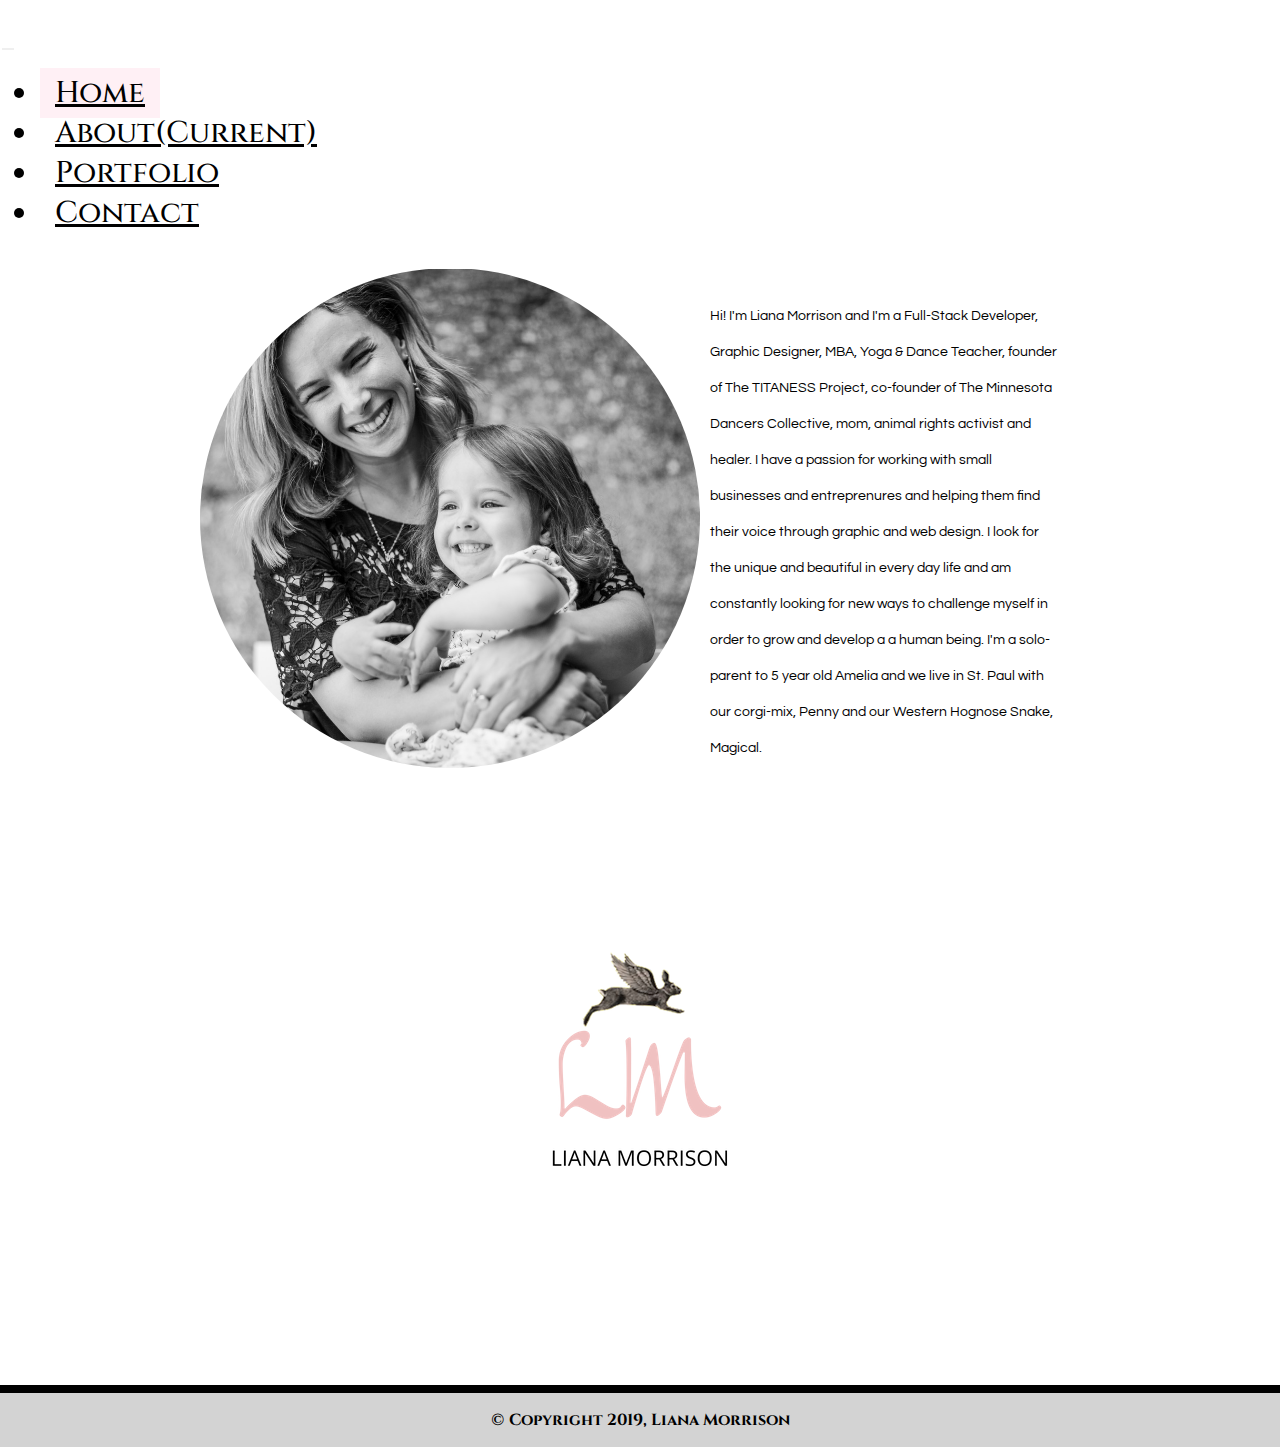
<file: about.html>
<!DOCTYPE html>
<html lang="en-us">
<head>
 <meta charset="UTF-8">
 <meta name="viewport" content="width=device-width, initial-scale=1, shrink-to-fit=no">
  <title>My Portfolio</title>
  <link rel="stylesheet" type="text/css" href="assets/style.css"/>
  <link rel="stylesheet" href="https://stackpath.bootstrapcdn.com/bootstrap/4.2.1/css/bootstrap.min.css" integrity="sha384-GJzZqFGwb1QTTN6wy59ffF1BuGJpLSa9DkKMp0DgiMDm4iYMj70gZWKYbI706tWS" crossorigin="anonymous">
  <link href="https://fonts.googleapis.com/css?family=Cinzel|Cinzel+Decorative" rel="stylesheet">
  <link href="https://fonts.googleapis.com/css?family=Questrial&display=swap" rel="stylesheet">
</head>
<body>
    <header>

        </div>
                <nav class="navbar navbar-expand-lg navbar-light">
                        <a class="navbar-brand">
                            </a>
                        <button class="navbar-toggler" type="button" data-toggle="collapse" data-target="#navbarSupportedContent" aria-controls="navbarSupportedContent" aria-expanded="false" aria-label="Toggle navigation">
                          <span class="navbar-toggler-icon"></span>
                        </button>
                      
                        <div class="collapse navbar-collapse" id="navbarSupportedContent">
                          <ul class="navbar-nav ml-lg-auto">
                            <li class="nav-item active">
                              <a class="nav-link" href="index.html">Home</a>
                            </li>
                            <li class="nav-item">
                                <a class="nav-link" href="#">About<span class="sr-only">(current)</span></a>
                            </li>
                            <li class="nav-item">
                                    <a class="nav-link" href="portfolio.html">Portfolio</a>  
                                  </li>
                             <li class="nav-item">
                              <a class="nav-link" href="contact.html">Contact</a>
                                 </li>
                          </ul>
                      </nav>
                      </div>
    </header>
   
    <div class="container">
    <div class="row">
    <!--Bio Description-->
    <div class="content">
        <br>
        <br>
         <h1>About Liana Morrison</h1>   
         <HR>
         <br>
           <!--Fix the image so its centered-->
                    <img class="img-fluid" src="assets/images/bio-image.png" alt="Liana Morrison">
                    <p class = "bio" style ="margin-top: 25px" >
                        Hi! I'm Liana Morrison and I'm a Full-Stack Developer, Graphic Designer, MBA, Yoga & Dance Teacher,
                        founder of The TITANESS Project, co-founder of The Minnesota Dancers Collective, mom, animal rights activist 
                        and healer.
                        I have a passion for working with small businesses and entreprenures and helping them find their voice 
                        through graphic and web design. 
                        I look for the unique and beautiful in every day life and am constantly looking for new ways to challenge myself
                        in order to grow and develop a a human being. 
                        I'm a solo-parent to 5 year old Amelia and we live in St. Paul with our corgi-mix, Penny and our Western Hognose Snake, Magical.
                        <div class = "">
                        <img src = "assets/images/signature-logo.png" alt = "signature">             
                    </p>   
                    </div>
        </div>
        </div>
        </div>


<footer class="footer">
    <p>&copy; Copyright 2019, Liana Morrison</p>
</footer>
<script src="https://code.jquery.com/jquery-3.3.1.slim.min.js" 
integrity="sha384-q8i/X+965DzO0rT7abK41JStQIAqVgRVzpbzo5smXKp4YfRvH+8abtTE1Pi6jizo" 
crossorigin="anonymous"></script>
<script src="https://cdnjs.cloudflare.com/ajax/libs/popper.js/1.14.6/umd/popper.min.js" 
integrity="sha384-wHAiFfRlMFy6i5SRaxvfOCifBUQy1xHdJ/yoi7FRNXMRBu5WHdZYu1hA6ZOblgut" 
\crossorigin="anonymous"></script>
<script src="https://stackpath.bootstrapcdn.com/bootstrap/4.2.1/js/bootstrap.min.js" 
integrity="sha384-B0UglyR+jN6CkvvICOB2joaf5I4l3gm9GU6Hc1og6Ls7i6U/mkkaduKaBhlAXv9k" 
crossorigin="anonymous"></script>
</body>
</html>
</file>
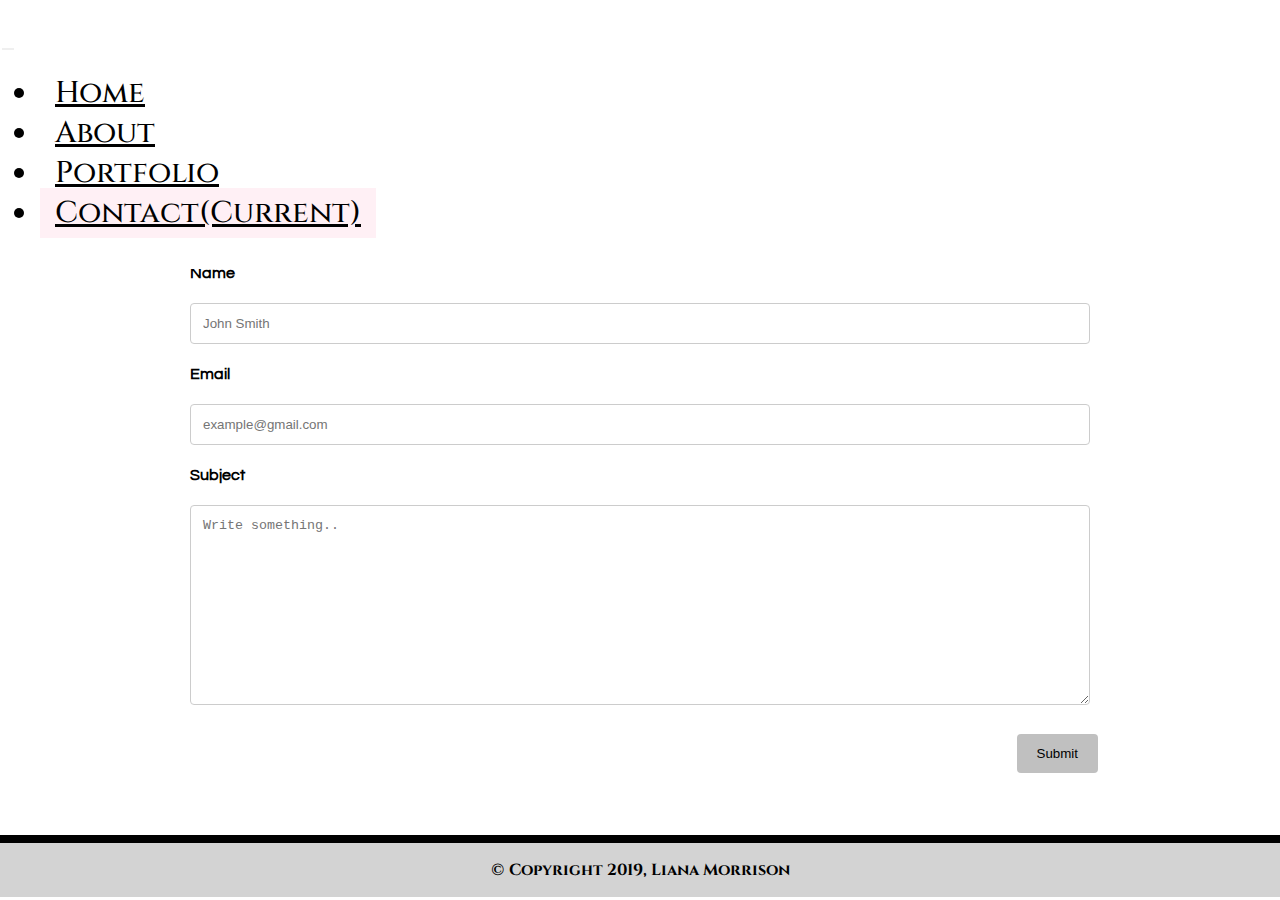
<file: contact.html>
<!DOCTYPE html>
<html lang="en-us">

<head>
    <meta charset="UTF-8">
    <meta name="viewport" content="width=device-width, initial-scale=1, shrink-to-fit=no">
    <title>My Portfolio</title>
    <link rel="stylesheet" type="text/css" href="assets/style.css"/>
    <link rel="stylesheet" href="https://stackpath.bootstrapcdn.com/bootstrap/4.2.1/css/bootstrap.min.css" integrity="sha384-GJzZqFGwb1QTTN6wy59ffF1BuGJpLSa9DkKMp0DgiMDm4iYMj70gZWKYbI706tWS" crossorigin="anonymous">
    <link href="https://fonts.googleapis.com/css?family=Cinzel|Cinzel+Decorative" rel="stylesheet">
    <link href="https://fonts.googleapis.com/css?family=Questrial&display=swap" rel="stylesheet">
</head>

<body>
    <header>
         <nav class="navbar navbar-expand-lg navbar-light">
          <a class="navbar-brand"></a>
         <button class="navbar-toggler" type="button" data-toggle="collapse" data-target="#navbarSupportedContent" aria-controls="navbarSupportedContent" aria-expanded="false" aria-label="Toggle navigation">
          <span class="navbar-toggler-icon"></span>
          </button>
                      
        <div class="collapse navbar-collapse" id="navbarSupportedContent">
         <ul class="navbar-nav ml-lg-auto">
            <li class="nav-item"><a class="nav-link" href="index.html">Home </a></li>
            <li class="nav-item">
                <a class="nav-link" href="about.html">About</a>
            </li>
             <li class="nav-item"><a class="nav-link" href="portfolio.html">Portfolio</a></li>
            
            <li class="nav-item active"><a class="nav-link" href="#">Contact<span class="sr-only">(current)</span></a></li>
         </ul>
        </nav>
      </div>
    </header>
    </div>
        <div class="container">
            <div class="row">
            <div class="content">
                <br>
                <br>
                <h1>Contact</h1>
                 <HR>
                 <br>
                 <form>
                    <div class="form-group">
                      <label for="Name">Name</label>
                      <input type="text" class="form-control" id="formGroupName" placeholder="John Smith">
                    </div>
                    <div class="form-group">
                      <label for="Email">Email</label>
                      <input type="text" class="form-control" id="formGroupEmail" placeholder="example@gmail.com">
                    </div>
                    <div class="form-group">
                        <label for="subject">Subject</label>
                        <textarea id="subject" name="subject" placeholder="Write something.." style="height:200px"></textarea>
                      </div>
                      <div class="row">
                          <input type="submit" value="Submit">
                        </div>
                  </form>
    </div>
 </div>
 </div>
</div>
    <footer class="footer">
        <p>&copy; Copyright 2019, Liana Morrison</p>

    </footer>
    <script src="https://code.jquery.com/jquery-3.3.1.slim.min.js" 
integrity="sha384-q8i/X+965DzO0rT7abK41JStQIAqVgRVzpbzo5smXKp4YfRvH+8abtTE1Pi6jizo" 
crossorigin="anonymous"></script>
<script src="https://cdnjs.cloudflare.com/ajax/libs/popper.js/1.14.6/umd/popper.min.js" 
integrity="sha384-wHAiFfRlMFy6i5SRaxvfOCifBUQy1xHdJ/yoi7FRNXMRBu5WHdZYu1hA6ZOblgut" 
\crossorigin="anonymous"></script>
<script src="https://stackpath.bootstrapcdn.com/bootstrap/4.2.1/js/bootstrap.min.js" 
integrity="sha384-B0UglyR+jN6CkvvICOB2joaf5I4l3gm9GU6Hc1og6Ls7i6U/mkkaduKaBhlAXv9k" 
crossorigin="anonymous"></script>
 </body>
</html>
</file>
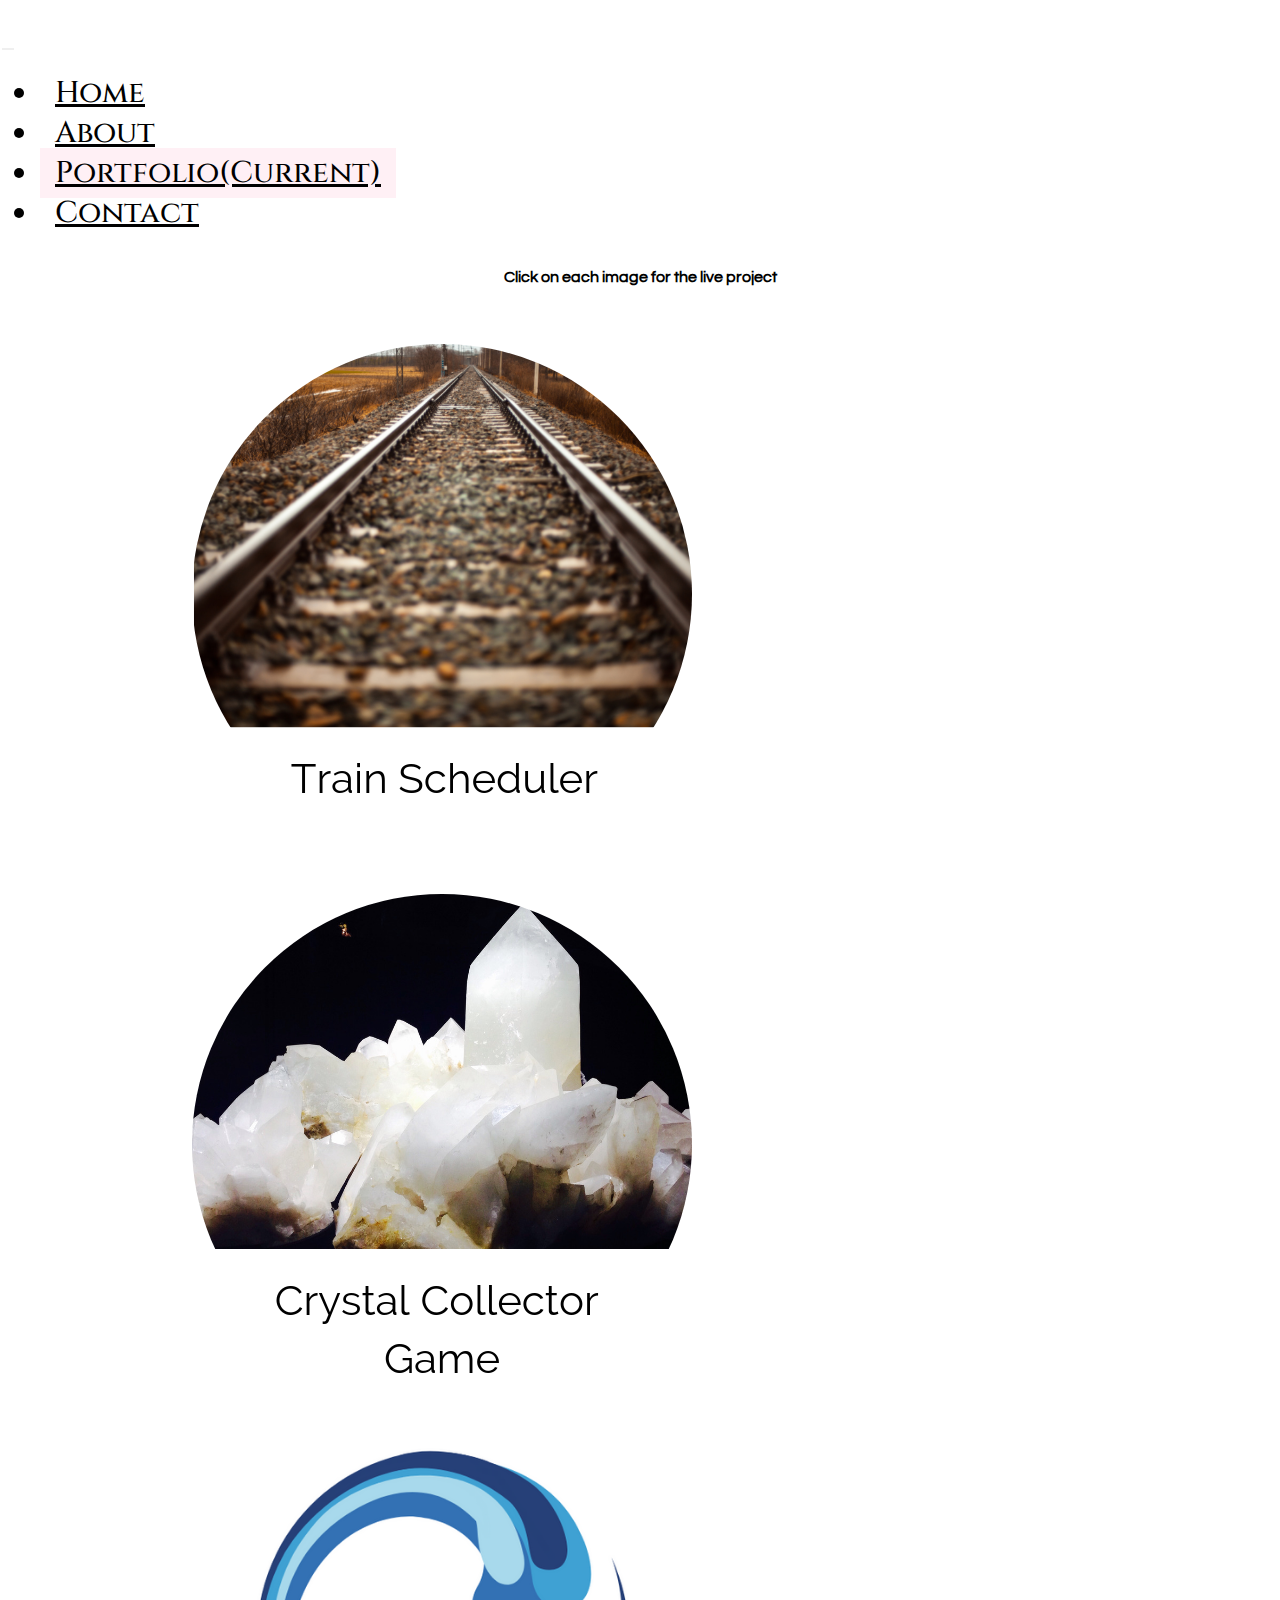
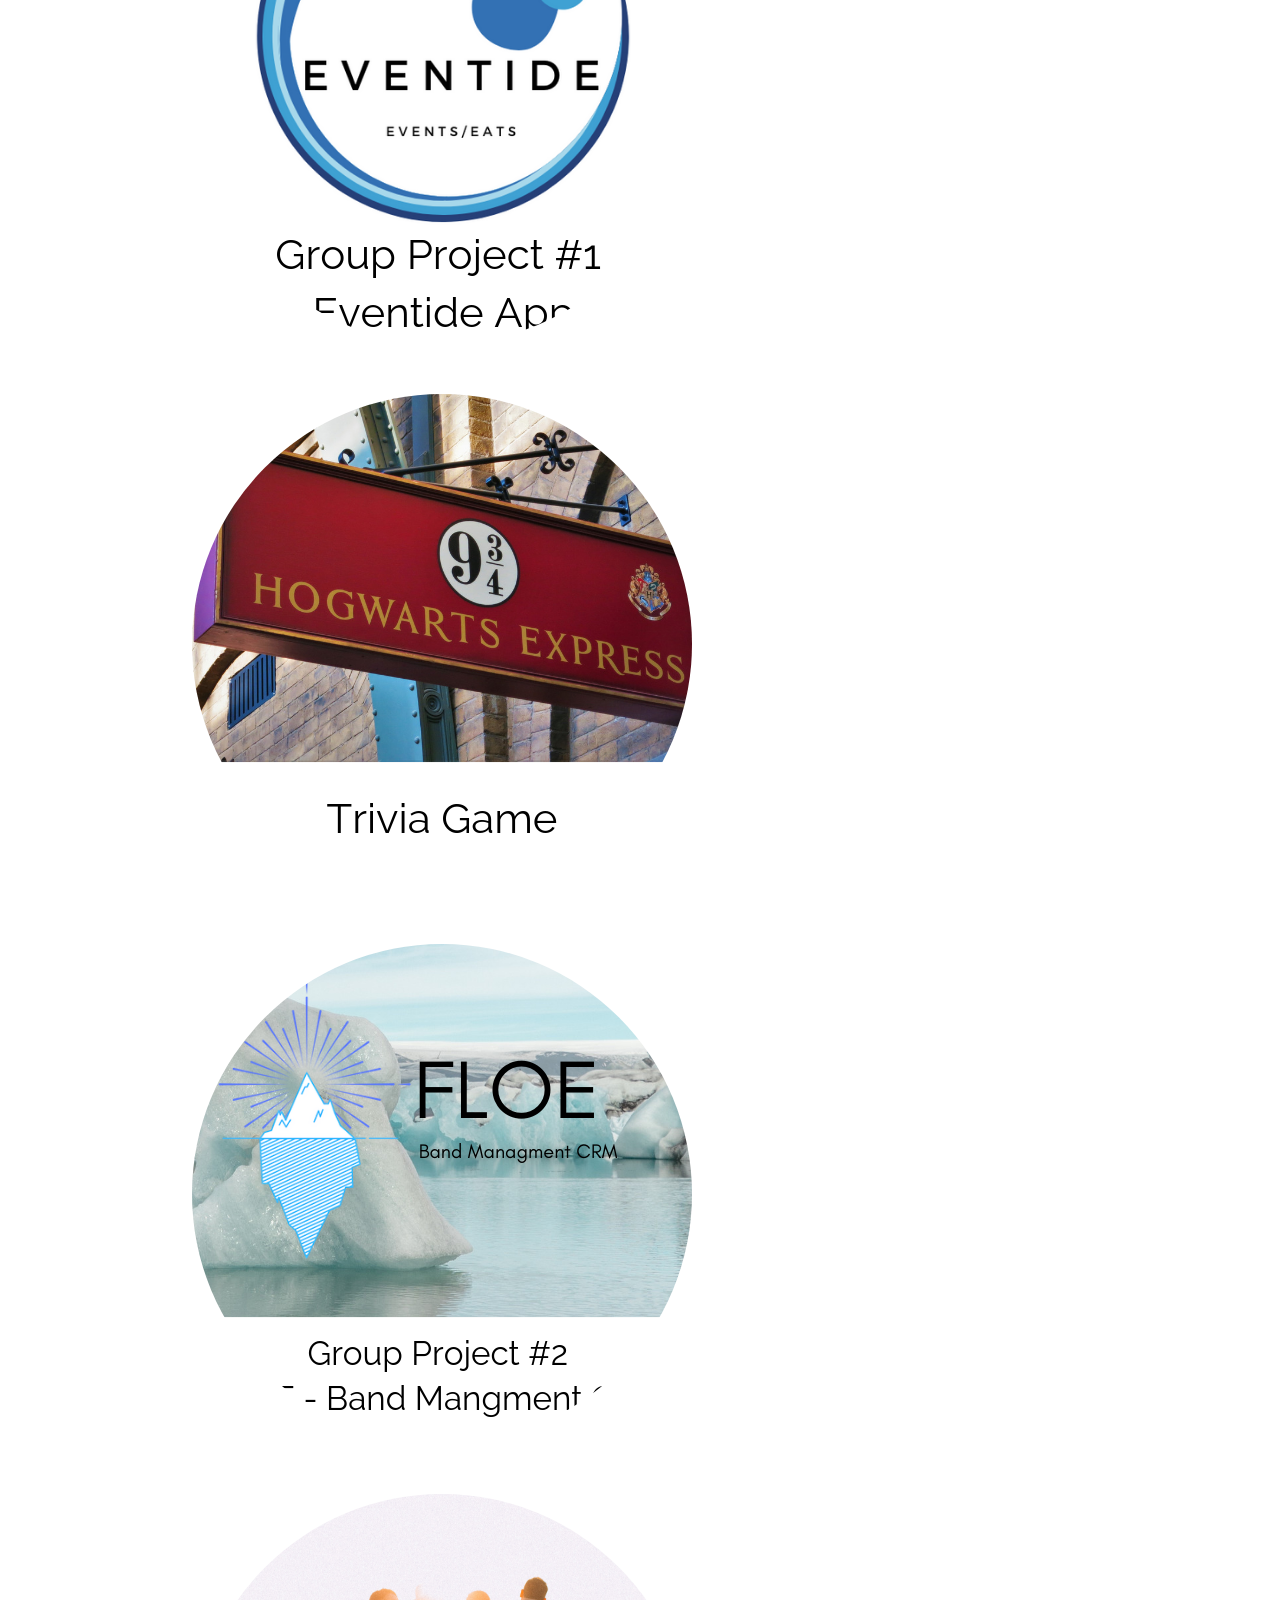
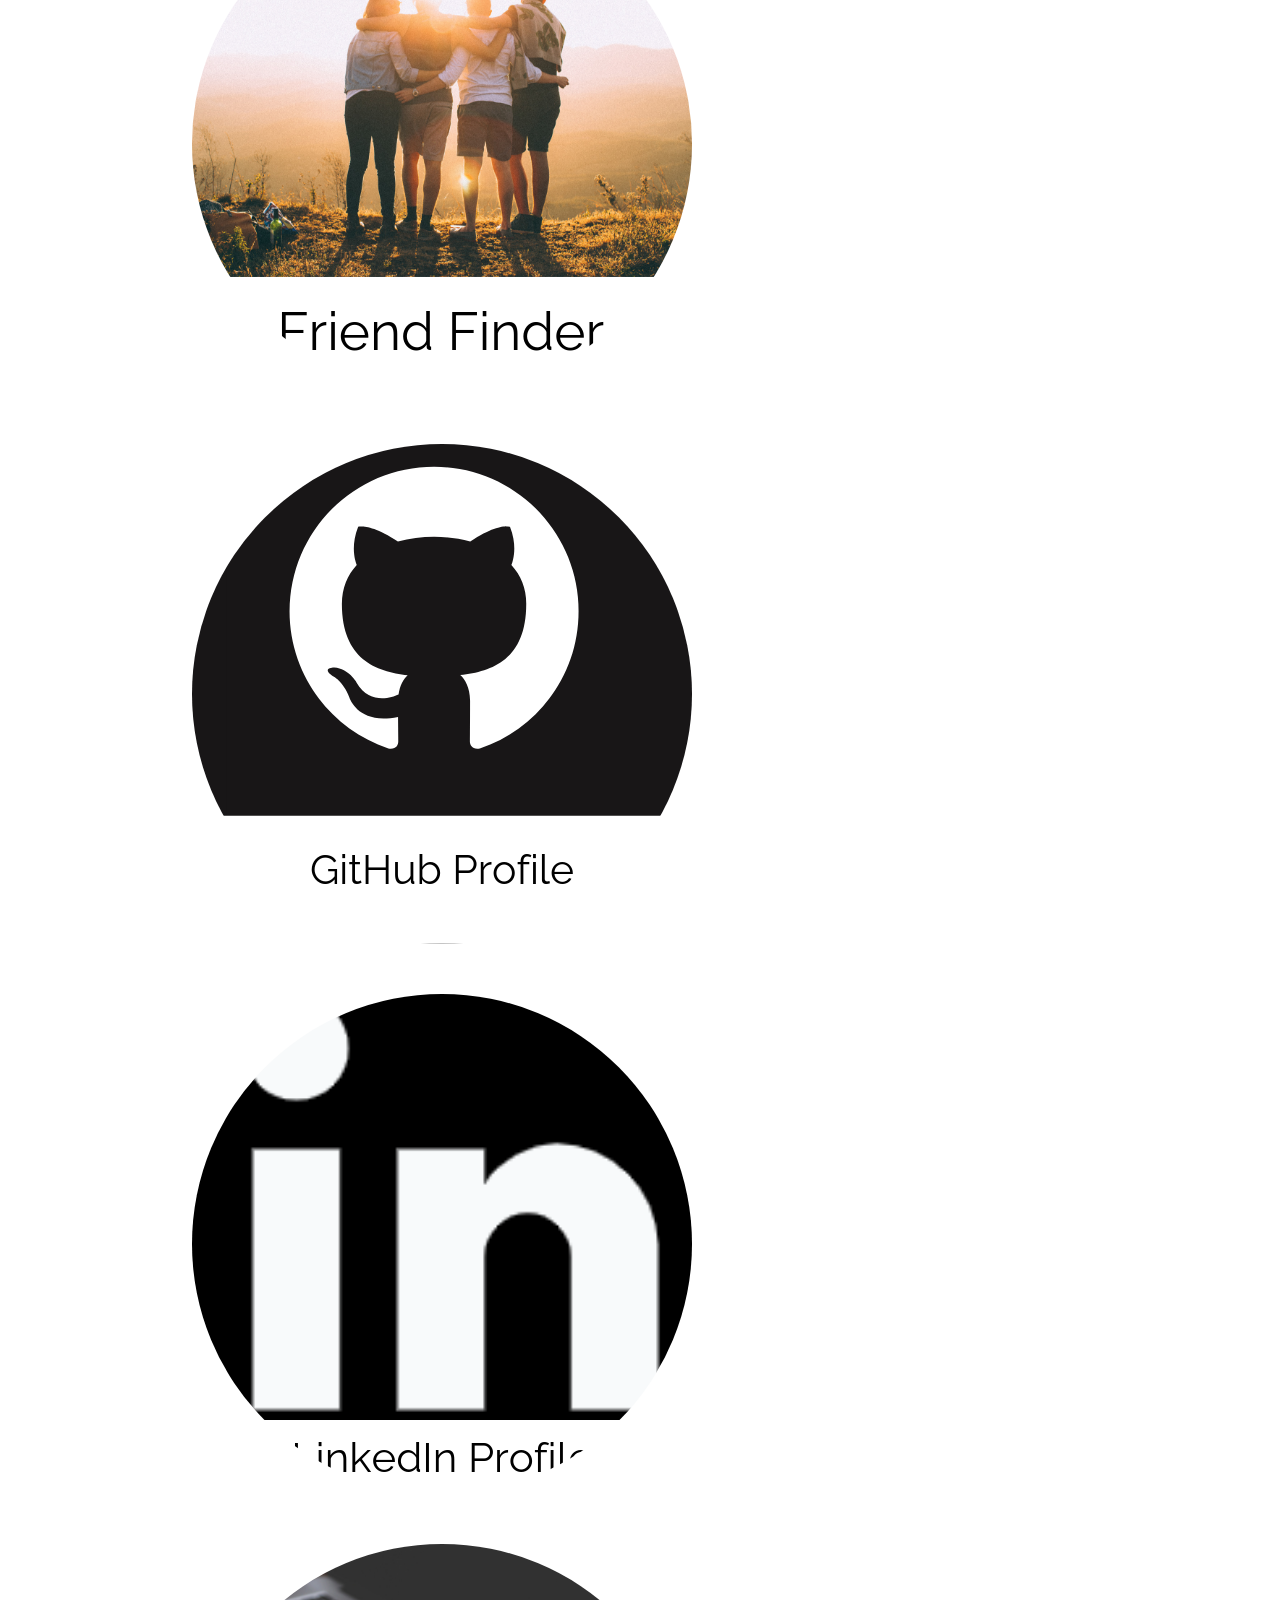
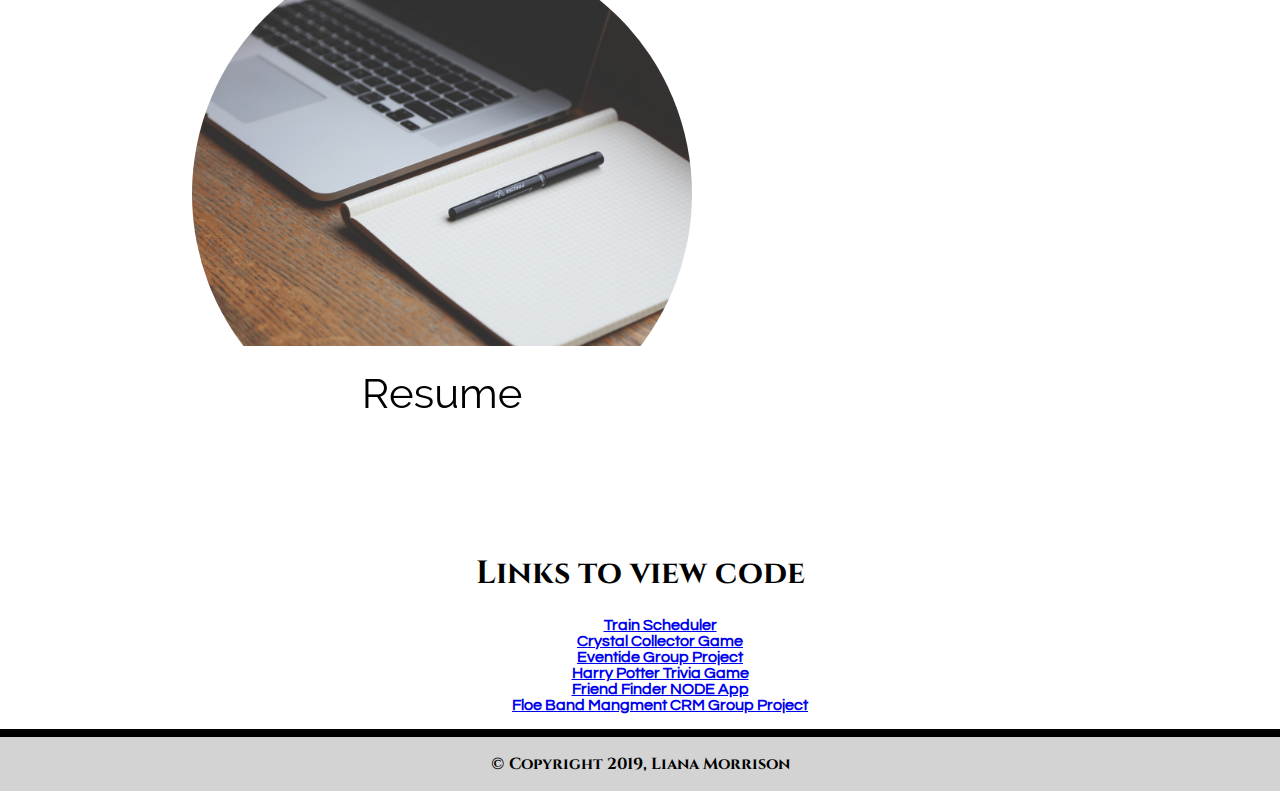
<file: portfolio.html>
<!DOCTYPE html>
<html lang="en-us">

<head>
    <meta charset="UTF-8">
    <meta name="viewport" content="width=device-width, initial-scale=1, shrink-to-fit=no">
    <title>My Portfolio</title>
    <link rel="stylesheet" type="text/css" href="assets/style.css"/>
    <link rel="stylesheet" href="https://stackpath.bootstrapcdn.com/bootstrap/4.2.1/css/bootstrap.min.css" integrity="sha384-GJzZqFGwb1QTTN6wy59ffF1BuGJpLSa9DkKMp0DgiMDm4iYMj70gZWKYbI706tWS" crossorigin="anonymous">
    <link href="https://fonts.googleapis.com/css?family=Cinzel|Cinzel+Decorative" rel="stylesheet">
    <link href="https://fonts.googleapis.com/css?family=Questrial&display=swap" rel="stylesheet">
</head>

<body>
 <header>
     <nav class="navbar navbar-expand-lg navbar-light">
      <a class="navbar-brand"> </a>
      <button class="navbar-toggler" type="button" data-toggle="collapse" data-target="#navbarSupportedContent" aria-controls="navbarSupportedContent" aria-expanded="false" aria-label="Toggle navigation">
     <span class="navbar-toggler-icon"></span>
       </button>
     <div class="collapse navbar-collapse" id="navbarSupportedContent">
        <ul  class="navbar-nav ml-lg-auto">
        <li class="nav-item"><a class="nav-link" href="index.html">Home</a> </li>
        <li class="nav-item">
            <a class="nav-link" href="about.html">About</a>
        </li>
         <li class="nav-item active"><a class="nav-link" href="#">Portfolio<span class="sr-only">(Current)</span></a></li>
         <li class="nav-item"><a class="nav-link" href="contact.html">Contact</a></li>
     </ul>
    </nav>
      </div>
 </header>
 <div class="container">
    <div class="row">
    <!-- Portfolio Gallery Grid-->
    <div class="content">
        <br>
        <br>
        <h1>Portfolio</h1>
        <HR>
        <br>   
         <div class="container">
          <div>
            <p class = "projects">Click on each image for the live project</p>
          </div>
                <div class="row text-center text-lg-left">
                  <div class="col-lg-3 col-md-4 col-xs-6">
                    <a href="https://lianasun.github.io/TrainScheduler/" class="d-block mb-4 h-100">
                      <img class="img-fluid img-thumbnail" src="assets/images/train.png" alt="train scheduler"> 
                    </a>
                  </div>

                  <div class="col-lg-3 col-md-4 col-xs-6">
                    <a href="https://lianasun.github.io/unit-4-game/" class="d-block mb-4 h-100">
                      <img class="img-fluid img-thumbnail" src="assets/images/crystal.png" alt="crystal collector game">
                    </a>
                  </div>

                  <div class="col-lg-3 col-md-4 col-xs-6">
                    <a href="https://lianasun.github.io/EvenTide/" class="d-block mb-4 h-100">
                      <img class="img-fluid img-thumbnail" src="assets/images/eventide.png" alt="eventide app">
                    </a>
                  </div>

                  <div class="col-lg-3 col-md-4 col-xs-6">
                    <a href="https://lianasun.github.io/TriviaGame/" class="d-block mb-4 h-100">
                      <img class="img-fluid img-thumbnail" src="assets/images/trivia.png" alt="Harry Potter trivia game">
                    </a>
                </div>

                <div class="col-lg-3 col-md-4 col-xs-6">
                  <a href="https://mysterious-taiga-80833.herokuapp.com/" class="d-block mb-4 h-100">
                    <img class="img-fluid img-thumbnail" src="assets/images/floe.png" alt="FLOE Band Managment">
                  </a>
              </div>

              <div class="col-lg-3 col-md-4 col-xs-6">
                <a href=" https://lianasun.github.io/FriendFinder/" class="d-block mb-4 h-100">
                  <img class="img-fluid img-thumbnail" src="assets/images/friendfinder.png" alt="Friend Finder">
                </a>
            </div>

                <div class="col-lg-3 col-md-4 col-xs-6">
                    <a href="https://github.com/LianaSun" class="d-block mb-4 h-100">
                      <img class="img-fluid img-thumbnail" src="assets/images/github.png" alt="GitHub">
                    </a>
                </div>
                <div class="col-lg-3 col-md-4 col-xs-6">
                    <a href="https://www.linkedin.com/in/liana-morrison111/" class="d-block mb-4 h-100">
                      <img class="img-fluid img-thumbnail" src="assets/images/linkedin.png" alt="LinkedIn">
                    </a>
                </div>

                <div class="col-lg-3 col-md-4 col-xs-6">
                    <a href="assets/images/resume.pdf" class="d-block mb-4 h-100">
                      <img class="img-fluid img-thumbnail" src="assets/images/resume.png" alt="resume">
                    </a>
                </div>
          </div>
              </div>
              <!-- /.container -->
            </div>
        </div>
</div>
<div class ="container"> 

  <h1>Links to view code</h1>
  <ul style="list-style-type:none;" class = "list">
    <li><a href="https://github.com/LianaSun/TrainScheduler">Train Scheduler</a></li>
    <li><a href="https://github.com/LianaSun/unit-4-game">Crystal Collector Game</a></li>
    <li><a href="https://github.com/LianaSun/GroupProject">Eventide Group Project</a></li>
    <li><a href="https://github.com/LianaSun/TriviaGame">Harry Potter Trivia Game</a></li>
    <li><a href = "https://lianasun.github.io/FriendFinder">Friend Finder NODE App</a></li>
    <li><a href ="https://github.com/LianaSun/Floe--Band-Manager-CRM">Floe Band Mangment CRM Group Project</a></li>
  </ul>
</div>


    <footer class="footer">
        <p>&copy; Copyright 2019, Liana Morrison</p>
    </footer>
    <script src="https://code.jquery.com/jquery-3.3.1.slim.min.js" 
integrity="sha384-q8i/X+965DzO0rT7abK41JStQIAqVgRVzpbzo5smXKp4YfRvH+8abtTE1Pi6jizo" 
crossorigin="anonymous"></script>
<script src="https://cdnjs.cloudflare.com/ajax/libs/popper.js/1.14.6/umd/popper.min.js" 
integrity="sha384-wHAiFfRlMFy6i5SRaxvfOCifBUQy1xHdJ/yoi7FRNXMRBu5WHdZYu1hA6ZOblgut" 
\crossorigin="anonymous"></script>
<script src="https://stackpath.bootstrapcdn.com/bootstrap/4.2.1/js/bootstrap.min.js" 
integrity="sha384-B0UglyR+jN6CkvvICOB2joaf5I4l3gm9GU6Hc1og6Ls7i6U/mkkaduKaBhlAXv9k" 
crossorigin="anonymous"></script>
 </body>

</html>
</file>
<file: assets/style.css>
*{
    box-sizing:border-box;
}



header{
    background-color: black;
    width:100%;
    position: absolute;
    top: 0;
    left:0;
    z-index:10;
}

.navbar{
    position: relative;
    background-color: white;
    padding: 20px 0;
}
.navbar-brand{
    font-weight:800;
    text-transform: lowercase;
    font-size: 2em;
    color: black;
    z-index:10,

}
.nav-item{
    font-weight:500;
    text-transform: capitalize;
    font-family: 'Cinzel', serif;
    font-size: 30px;
}
.navbar-light .navbar-nav .nav-item .nav-link:hover,
.navbar-light .navbar-nav .nav-item.active .nav-link {
    background: #FFF0F5;
    color:black;
}
.navbar-light .navbar-nav .nav-item .nav-link{
    color:black;
    padding: 5px 15px;
}
.navbar-light .navbar-toggler 
{
    border:none;
    color:#FFF0F5;
    border: 2px solid white;
    border-radius: 0;
    outline: none;
}

.navbar-collapse 
{
    background: white;
    text-align:left;
}
#navbarSupportedContent{
    background-color:white;
}


@media (max-width: 768px)
{

}
.banner{
    position:relative;
    min-height: 100vh;
    background-size: cover;
    background-position: center;
    padding: 100px 0 100px;
}
.img-fluid{
    max-width: 100%;
    height:auto; 
    float: left;
    display: inline-block;
    margin: 25px 10px;
    border-radius: 50%;
      }
      
.bio{
    font-weight: 200;
    font-size: 14px;
    font-family: 'Questrial', sans-serif;
    text-align: left;
    padding: 30px;
}


body{
    margin:0 auto;
    display: flex;
    flex-direction:column;
}


.content{
    padding:30px;
    margin:0 auto;
    width:960px;
    line-height:36px;
    border:#dddddd;
    background-color:#ffffff;
    text-align: center;
    font-family: 'Cinzel', serif;
    color: black;
}
.list{
    font-family: 'Questrial', sans-serif;
}
h3{
    text-align:center;
    position: absolute;
    top: 200px;
    left: 0;
    width: 100%;
    background-color: Black;
} 

p {
    font-family: 'Cinzel', serif;
    font-weight: bold;
}

.projects{
    font-family: 'Questrial', sans-serif;
}
.form-group{
    text-align: left;
    font-family: 'Questrial', sans-serif;

}

/* Container holding the image and the text */
.container {
    position: relative;
    text-align:center;
    color:BLACK;
    font-family: 'Cinzel', serif;
    font-weight: bolder;
}
.centered{
    position: absolute;
    width:100%;
    top:50%;
    left:50%;
    transform: translate(-50%, -50%);
    background-color: black;
}
/*Bottom right text*/
.text-block{
    position:absolute;
    bottom: 20px;
    right: 20px;
    background-color: black;
    color:white;
    padding-left:20px;
    padding-right:20px;
}

/* Three image containers (use 25% for four, and 50% for two, etc) */
.column {
    flex:33.33%;
    padding: 5px;
}
.grid{
    display:flex;
    
}
.image{
    padding:5px;
}
.row{
    margin:8px -16px;
    color: #FFF0F5;
}
.row,
.row > .column{
    padding: 8px;
}

/*create four equal columns that floats next to each other */
.column {
    float:left;
    width:25%;
}
/* clear floats after image containers */
.row::after{
    content: "";
    clear: both;
    display: table;

}
input[type=text],textarea{
    width:100%;
    padding:12px;
    border:1px solid #ccc;
    border-radius:4px;
    box-sizing:border-box;
    resize:vertical;
}
label{
    padding: 12px 12px 12px 0;
    display:inline-block;
}

input[type=submit] {
    background-color:silver;
    padding:12px 20px;
    border:none;
    border-radius:4px;
    float:right;
}
input[type=submit]:hover {
    background-color: darkgray;
}
.footer {
    flex-shrink:0;
    left:0;
    bottom:0;
    width:100%;
    background-size:100%;
    border-top: 8px solid Black;
    background-color: lightgray;
    text-align:center;
    font-family: 'Cinzel', serif;
}
</file>
